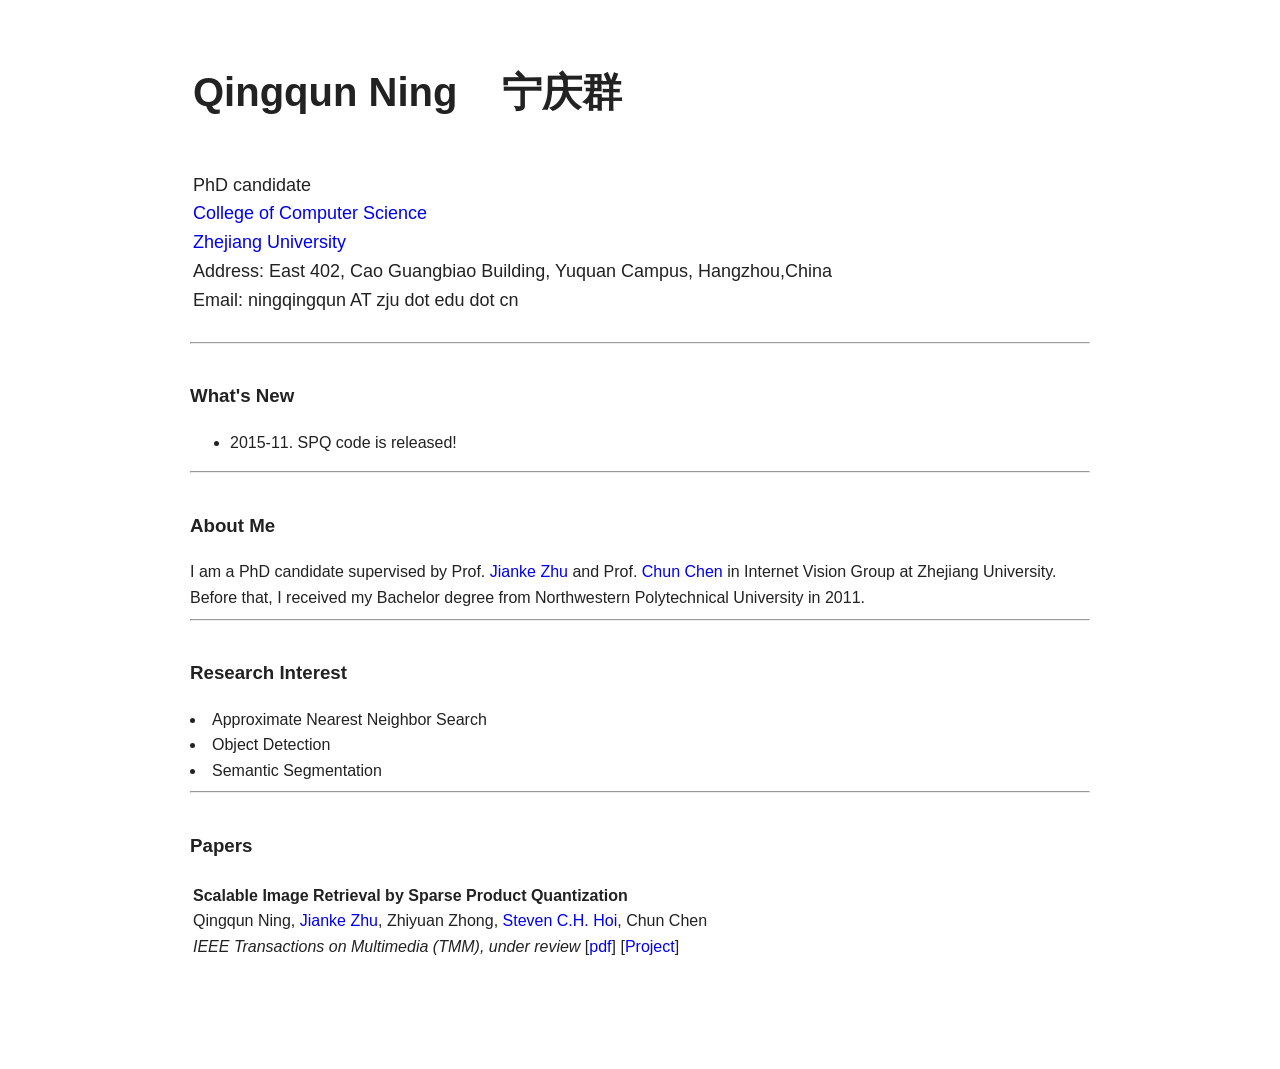
<file: index.html>
<!DOCTYPE html PUBLIC "-//W3C//DTD XHTML 1.0 Transitional//EN" "http://www.w3.org/TR/xhtml1/DTD/xhtml1-transitional.dtd">

<html><head><meta http-equiv="Content-Type" content="text/html; charset=UTF-8">
        <link href="./css/main.css" rel="stylesheet" type="text/css">
        <base target="_blank" />
        <meta name="keywords" content="Qingqun Ning"> 
        <meta name="description" content="Academic homepage of Qingqun Ning">
        <title>Qingqun Ning's homepage</title>
    </head>

    <body>

        <table id="tbInformation" width="100%">
            <tbody><tr>
                    <td width="480">
                        <h1>Qingqun Ning &nbsp;&nbsp; 宁庆群 </h1>
                    </td>
                    <!--<td rowspan="4" align="left">-->
                        <!--<img src="./files/photo.JPG" border="0" height="250">-->
                    <!--</td>-->
                </tr>   
                <tr>
                    <td>
                        <p><font size="4">PhD candidate<br>
                            <a href="http://www.cs.zju.edu.cn/english/">College of Computer Science</a><br>
                            <a href="http://www.zju.edu.cn/english/">Zhejiang University</a><br>
                            Address: East 402, Cao Guangbiao Building, Yuquan Campus, Hangzhou,China <br>
                            Email: ningqingqun AT zju dot edu dot cn</font></p>
                    </td>       
                </tr>
            </tbody></table>

            <div><hr></div>
            <h3>What's New</h3>
            <ul>     
                <li> 2015-11.  SPQ code is released!  </li>
            </ul>
            <div><hr></div>

            <h3> About Me </h3>
            I am a PhD candidate supervised by Prof.  <a href="http://jkzhu.github.io/">Jianke Zhu</a> and Prof.  <a href="http://www.cs.zju.edu.cn/english/redir.php?catalog_id=23007&object_id=104514">Chun Chen </a> in Internet Vision Group at Zhejiang University. Before that, I received my Bachelor degree from Northwestern Polytechnical University in 2011. 

            <div><hr></div>

            <h3> Research Interest </h3>
            <li> Approximate Nearest Neighbor Search </li>
            <li> Object Detection </li>
            <li> Semantic Segmentation </li>

            <div><hr></div>
            <h3> Papers </h3> 
            <table id="tbPublications" width="100%">
                <tbody><tr>
                        <td width="320">
                            <b>Scalable Image Retrieval by Sparse Product Quantization</b> <br>
                            Qingqun Ning, <a href="http://jkzhu.github.io/">Jianke Zhu</a>, Zhiyuan Zhong, <a href="http://www.mysmu.edu.sg/faculty/chhoi/index.html">Steven C.H. Hoi</a>, Chun Chen<br>

                            <i>IEEE Transactions on Multimedia (TMM), under review</i>
                            [<a href="http://arxiv.org/pdf/1603.04614v1">pdf</a>]
                            [<a href="spq/">Project</a>] 
                            <br>


                        </td>
                    </tr>

                </tbody></table>

                <br><br><br>
                <center>
                    <!--<script type="text/javascript" id="clustrmaps" src="//cdn.clustrmaps.com/map_v2.js?u=RCQ3&d=U_jew6EMXsGBevNcBBxwLKEy57jIMni4L31hdsHL3Yg"></script>-->

                </center>

    </body></html>
</file>
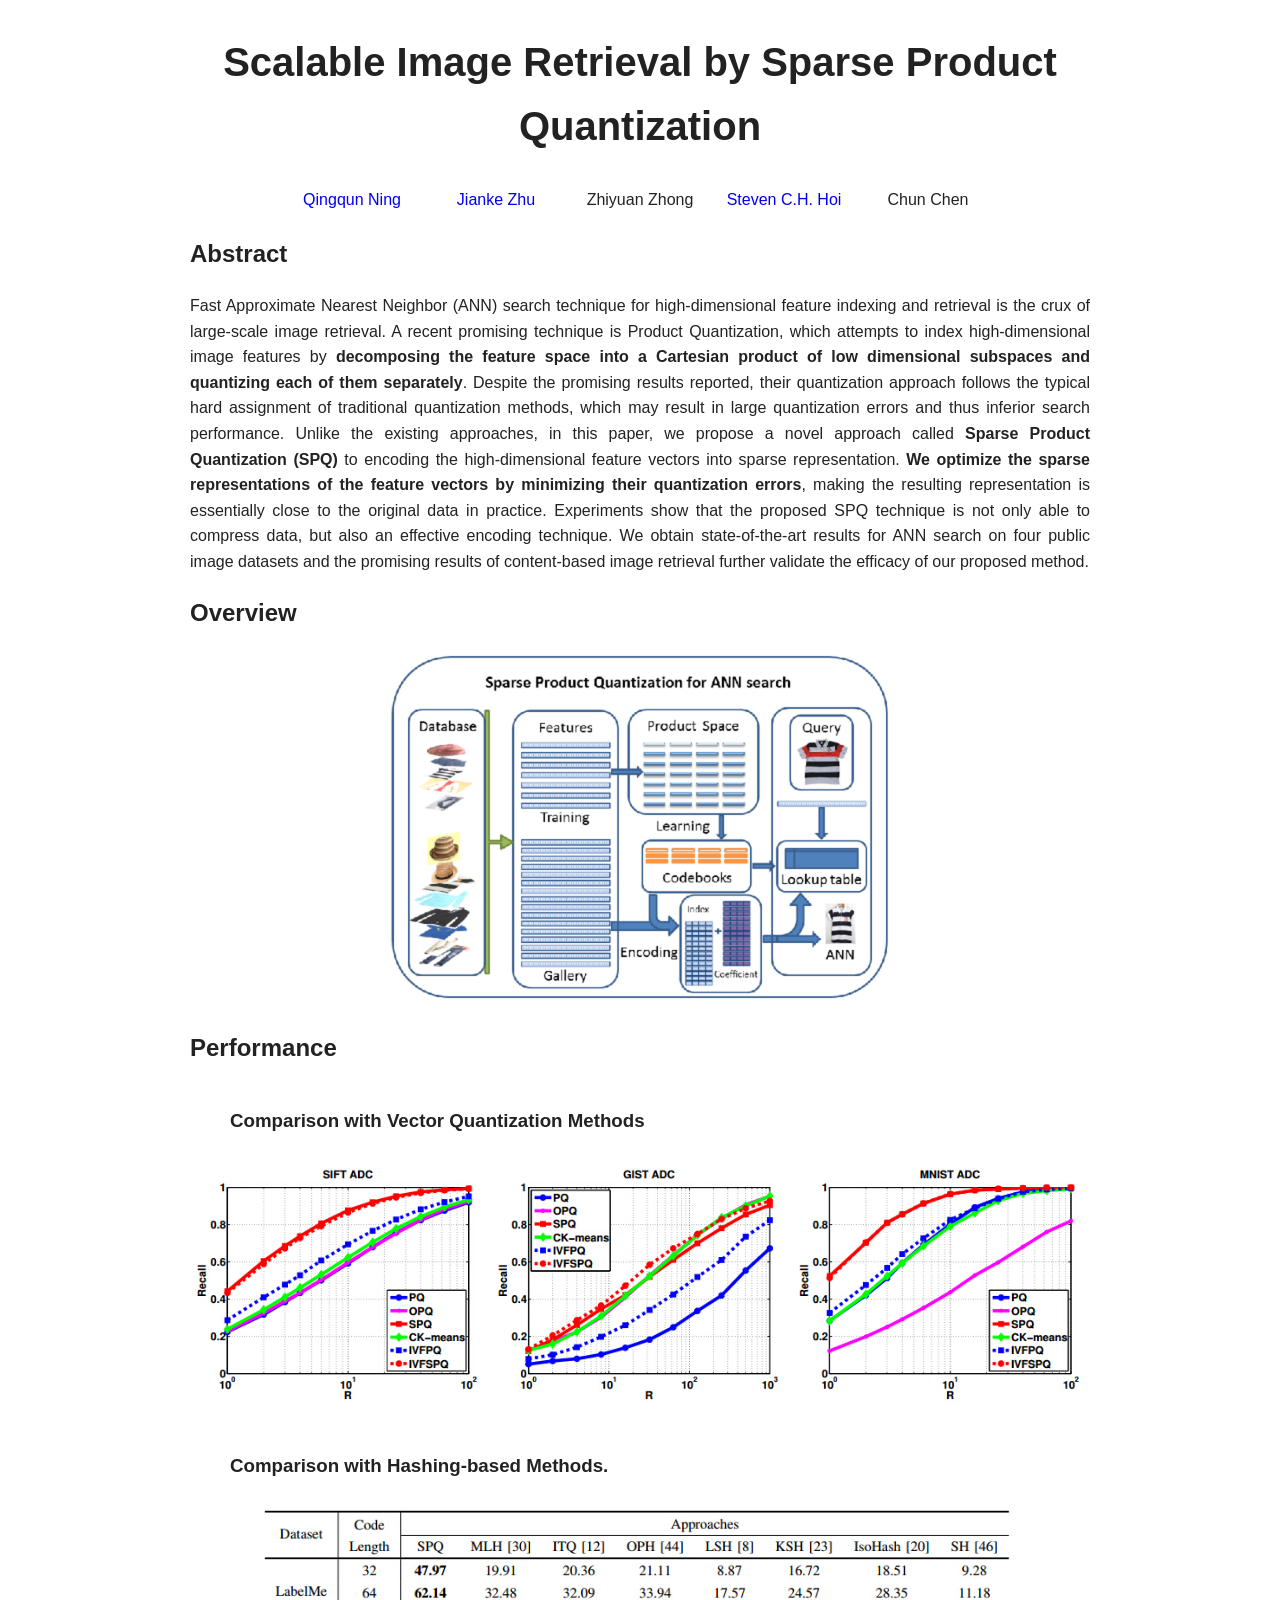
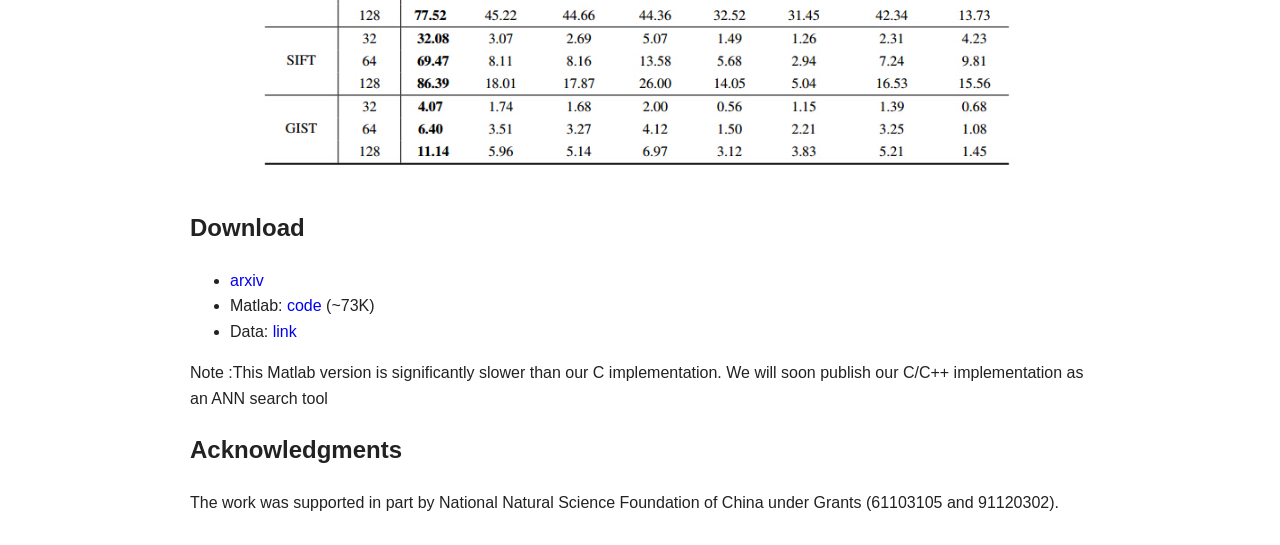
<file: spq/index.html>
<!DOCTYPE html PUBLIC "-//W3C//DTD XHTML 1.0 Strict//EN" "http://www.w3.org/TR/xhtml1/DTD/xhtml1-strict.dtd">
<html xmlns="http://www.w3.org/1999/xhtml">
    <head>
        <meta http-equiv="content-type" content="text/html; charset=UTF-8" />
        <meta name="description" content="ANN Search" />
        <meta name="keywords" content="Nearest Neighbor, Sparse" />
        <meta name="author" content="Qingqun Ning" />
        <link rel="stylesheet" href="../css/main.css" type="text/css" />
        <title>SPQ</title>
<script>
(function(i,s,o,g,r,a,m){i['GoogleAnalyticsObject']=r;i[r]=i[r]||function(){
    (i[r].q=i[r].q||[]).push(arguments)},i[r].l=1*new Date();a=s.createElement(o),
    m=s.getElementsByTagName(o)[0];a.async=1;a.src=g;m.parentNode.insertBefore(a,m)
})(window,document,'script','//www.google-analytics.com/analytics.js','ga');

ga('create', 'UA-63155504-2', 'auto');
ga('send', 'pageview');

        </script>

    </head>

    <body>

        <div id="header">
            <div class="wrap">
                <div id="intro">
                    <h1 align="center">Scalable Image Retrieval by Sparse Product Quantization</h1>
                    <div align="center">
                        <table width="80%" border="0" align="center" cellpadding="0" cellspacing="0">
                            <tr>
                                <td width="20%" height="30" align='center'><a target="_blank" href="../" target="_blank">Qingqun Ning</a></td>
                                <td width="20%" height="30" align='center'><a target="_blank" href="http://jkzhu.github.io" target="_blank">Jianke Zhu</a></td>
                                <td width="20%" height="30" align='center'>Zhiyuan Zhong</td>
                                <td width="20%" height="30" align='center'><a target="_blank" href="http://www.mysmu.edu.sg/faculty/chhoi/index.html">Steven C.H. Hoi</a></td>
                                <td width="20%" height="30" align='center'>Chun Chen</td>
                            </tr>

                            <!--<tr>-->
                                <!--<td height="30" colspan="3"  align='center'>Technical report</td>-->
                            <!--</tr>-->

                        </table>
                    </div>
                </div>
                <!--div
                    <div id="mypic"><img src="images/suha1.jpg" alt="" width="160" height="160" align="bottom" /></div>
                -->
                <div class="nline1"></div>
            </div>
        </div>


        <div id="cont">
            <div class="wrap">          
                <h2 id="subject">Abstract</h2>
                <p align="justify">
                Fast Approximate Nearest Neighbor (ANN) search technique for high-dimensional feature indexing and retrieval is the crux of large-scale image retrieval. A recent promising technique is Product Quantization, which attempts to index high-dimensional image features by <b>decomposing the feature space into a Cartesian product of low dimensional subspaces and quantizing each of them separately</b>. Despite the promising results reported, their quantization approach follows the typical hard assignment of traditional quantization methods, which may result in large quantization errors and thus inferior search performance. Unlike the existing approaches, in this paper, we propose a novel approach called <b>Sparse Product Quantization (SPQ)</b> to encoding the high-dimensional feature vectors into sparse representation. <b>We optimize the sparse representations of the feature vectors by minimizing their quantization errors</b>, making the resulting representation is essentially close to the original data in practice. Experiments show that the proposed SPQ technique is not only able to compress data, but also an effective encoding technique. We obtain state-of-the-art results for ANN search on four public image datasets and the promising results of content-based image retrieval further validate the efficacy of our proposed method.
                </p>
                <div class="line"></div>
            </div>
        </div>




        <div id="cont">
            <div class="wrap">
                <h2 id="subject">Overview</h2>
                <center>
                    <img src="images/overview2.png" alt="overview picture" width="500px" align="bottom"> </img>

                <!--<div class="caption"><p class="caption-content"><strong class="fig-label">Figure 1</strong>. -->
                    <!--The system view of Sparse Product Quantization for ANN search . </p>-->
                <!--</div>-->

                <div class="nline2"></div>
                </center>
            </div>
        </div>



        <div id="cont">
            <div class="wrap">
                <h2 id="subject">Performance</h2>

                <ul> <h3>
                        Comparison with Vector Quantization Methods
                    </h3>
                </ul>
                <!--<p class="table-head" align="justify">-->
                <!--Comparison with Vector Quantization Methods-->
                <!--</p>-->
                <center>
                <img width="900px" src="images/vq.jpg">
                </center>

                <ul>
                    <h3>
                        Comparison with Hashing-based Methods.
                    </h3>
                </ul>
                <!--<p class="table-head" align="justify">-->
                <!--Comparison with Hashing-based Methods.-->
                <!--</p>-->
                <center>
                <img width="800px" src="images/hash.jpg">
                </center>

                <div class="line"></div>
            </div>
        </div>


        <div id="cont">
            <div class="wrap">
                <h2 id="subject">Download</h2>
                <ul class="mark">

                    <li class="mark"> 
                        <a href="http://arxiv.org/abs/1603.04614">arxiv</a> 
                    </li>
                    <li class="mark"> Matlab:
                        <a href="spq.tar">code </a> (~73K) 
                    </li>

                    <li class="mark"> Data:
                        <a href="http://corpus-texmex.irisa.fr/">link</a> 
                    </li>


                </ul>
            <p>Note :This Matlab version is significantly slower than our C implementation. We will soon publish our C/C++ implementation as an ANN search tool</p>
            <div class="line"></div>
            </div>
        </div>




        <div id="cont">
            <div class="wrap">
                <h2 id="subject">Acknowledgments</h2>
                The work was supported in part by National Natural Science Foundation of China under Grants (61103105 and 91120302).
                <div class="line"></div>
            </div>
        </div>

        <div id="footer">
            <div class="nline2"></div>
        </div>
    </body>
</html>
</file>
<file: css/main.css>
body {
    font-family: "Helvetica Neue", Helvetica, "Segoe UI", Arial, freesans, sans-serif, "Apple Color Emoji", "Segoe UI Emoji", "Segoe UI Symbol";
    font-size: 17px;
    line-height: 1.6;
    /*line-height: 140%;neater*/
    color: #222222;
    margin: 30px auto;
    width: 900px;
    font-size: 1em;
}
nav ul, footer ul {
    font-family:'Helvetica', 'Arial', 'Sans-Serif';
    padding: 0px;
    list-style: none;
    font-weight: bold;
}
nav ul li, footer ul li {
    display: inline;
    margin-right: 20px;
}
a {
    text-decoration: none;
    color: rgb(0, 0, 238);
}
a:visited {
    text-decoration: none;
    color: #901;
}
a:hover {
    text-decoration: underline;
}
h1 {
    font-size: 2.5em;
    font-family:'Helvetica', 'Arial', 'Sans-Serif';
}

p.info {
    font-size: 18px;
    line-height: 1.4em;
    color: #333;
}

p.pub { 
    padding-left: 2em;
    text-align: justify;
    text-align: left;  /*not justified*/
}


footer {
    border-top: 1px solid #d5d5d5;
    font-size: .8em;
}

ul.posts { 
    margin: 20px auto 40px; 
    font-size: 1.5em;
}

ul.posts li {
    list-style: none;
}

h3 {
    /*font-variant: small-caps;*/
    padding-top: 1em;  /*separate from earlier paragraph*/
}
</file>
